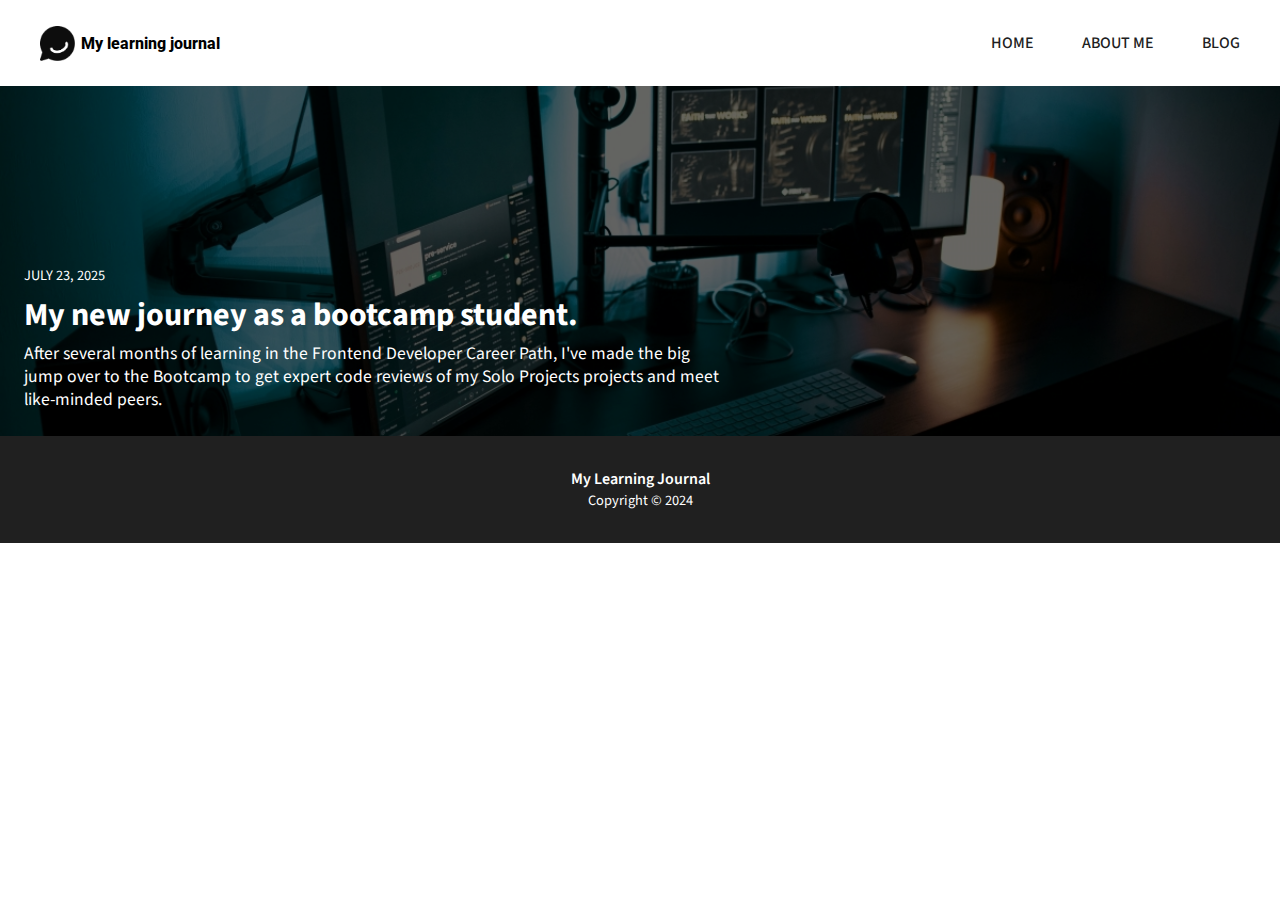
<file: index.html>
<!DOCTYPE html>
<html lang="en">

<head>
    <meta charset="UTF-8">
    <meta name="viewport" content="width=device-width, initial-scale=1.0">
    <title>My Learning Journal</title>

    <link rel="preconnect" href="https://fonts.googleapis.com">
    <link rel="preconnect" href="https://fonts.gstatic.com" crossorigin>
    <link
        href="https://fonts.googleapis.com/css2?family=Roboto:ital,wdth,wght@0,75..100,100..900;1,75..100,100..900&family=Source+Sans+3:ital,wght@0,200..900;1,200..900&display=swap"
        rel="stylesheet">

    <link rel="stylesheet" href="app.css">
   <script type="module" src="app.js" defer></script> 
</head>

<body>
    <header id="header">
        <nav class="container">
            <div id="logo-container">
                <img src="/assets/logo.png" alt="Journal logo">
                <span id="logo-text">My learning journal</span>
            </div>
            <div id="menu-items">
                <ul>
                    <li><a href="index.html">Home</a></li>
                    <li><a href="about.html">About Me</a></li>
                    <li><a href="post.html">Blog</a></li>
                </ul>
            </div>
        </nav>

    </header>

    <main>
        <section id="hero" >
             <div id="hero-text" >
                <span class="date">July 23, 2025</span>
                <h1>My new journey as a bootcamp student.</h1>
                <p>
                    After several months of learning in the Frontend Developer Career Path, I've made the big jump over
                    to the Bootcamp to get expert code reviews of my Solo Projects projects and meet like-minded peers.
                </p>
            </div>
        </section>
        <section id="articles" class="container">
<!--  Sample article for styling purposes only
          <article>
                
                    <img src="assets/post-1.jpg" alt="post 1 title">
               
                
                <span class="date">July 23, 2022</span>
                <h2>Blog two</h2>
                <p >
                    After several months of learning in the Frontend Developer Career Path, I've made the big jump over
                    to the Bootcamp to get expert code reviews of my Solo Projects projects and meet like-minded peers.
                </p>
            </article> -->

        </section>
    </main>

    <footer>
        <div class="text-content" class="container">
            <span class="bold">My Learning Journal</span>
            <span class="copy">Copyright &copy; 2024</span>
        </div>
    </footer>

</body>

</html>
</file>
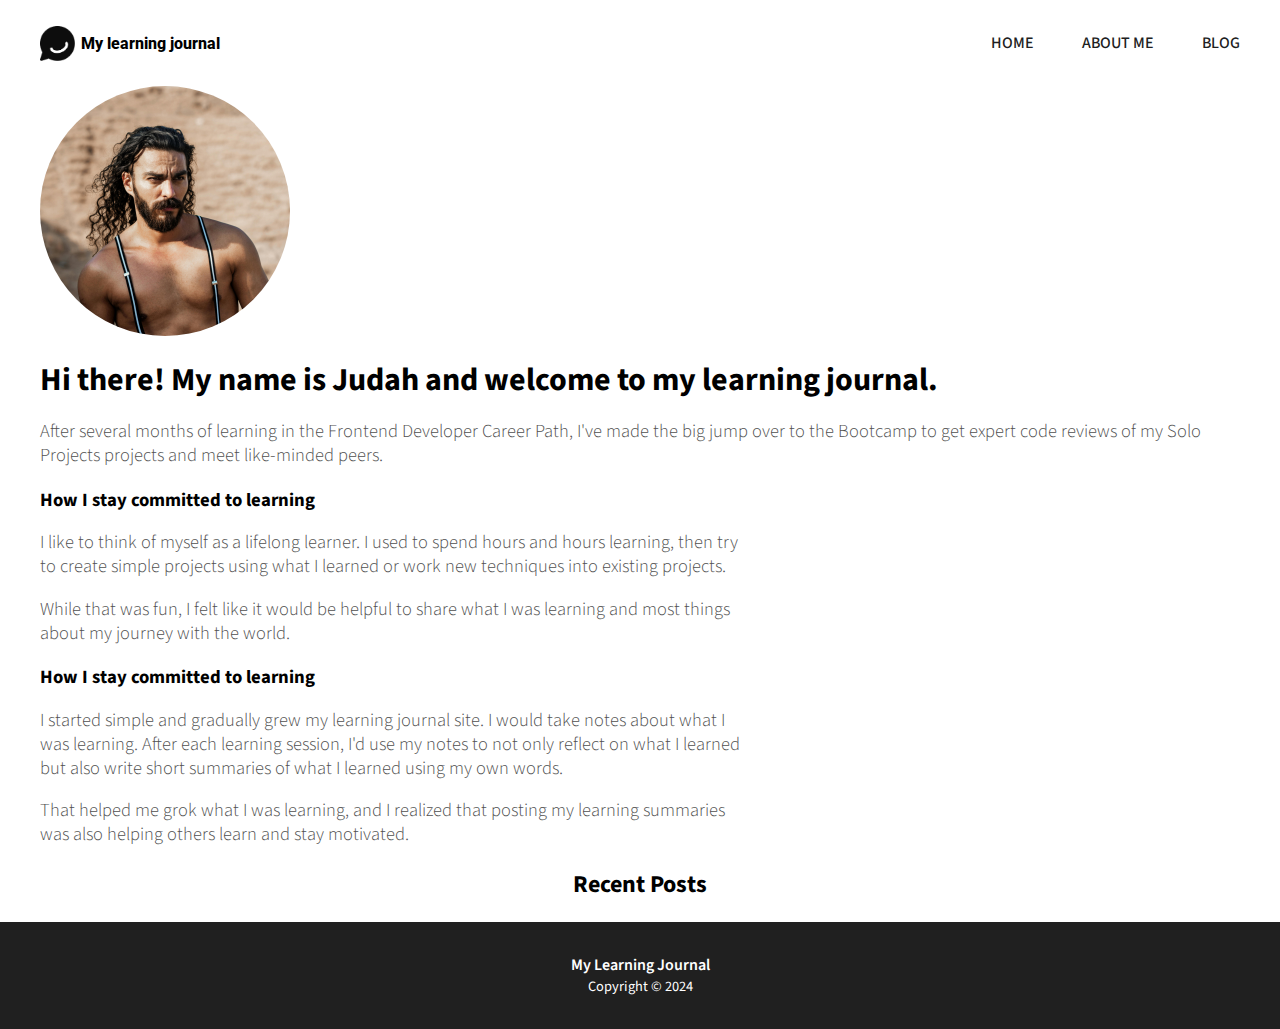
<file: about.html>
<!DOCTYPE html>
<html lang="en">

<head>
    <meta charset="UTF-8">
    <meta name="viewport" content="width=device-width, initial-scale=1.0">
    <title>About Me - My Learning Journal</title>

    <link rel="preconnect" href="https://fonts.googleapis.com">
    <link rel="preconnect" href="https://fonts.gstatic.com" crossorigin>
    <link
        href="https://fonts.googleapis.com/css2?family=Roboto:ital,wdth,wght@0,75..100,100..900;1,75..100,100..900&family=Source+Sans+3:ital,wght@0,200..900;1,200..900&display=swap"
        rel="stylesheet">

    <link rel="stylesheet" href="app.css">
   <script type="module" src="app.js" defer></script> 
</head>

<body>
    <header id="header">
        <nav class="container">
            <div id="logo-container">
                <img src="/assets/logo.png" alt="Journal logo">
                <span id="logo-text">My learning journal</span>
            </div>
            <div id="menu-items">
                <ul>
                         <li><a href="index.html">Home</a></li>
                    <li><a href="about.html">About Me</a></li>
                    <li><a href="post.html">Blog</a></li>
                </ul>
            </div>
        </nav>

    </header>
    <main class="container">
        <div>
            <img src="assets/profile-avatar.jpg" alt="a portrait photograph" class="image portrait">
        <h1>Hi there! My name is Judah and welcome to my learning journal.</h1>
     <section id="about">
            <div>
                <p>
                    After several months of learning in the Frontend Developer Career Path, I've made the big jump over
                    to the Bootcamp to get expert code reviews of my Solo Projects projects and meet like-minded peers.
                </p>
        </div>
        
        <div id="hero-text">
        
                             
                <h3>How I stay committed to learning</h3>
                <p>
                    I like to think of myself as a lifelong learner. I used to spend hours and hours learning, then try to create simple projects using what I learned or work new techniques into existing projects.
                </p>
                
                <p>
                    While that was fun, I felt like it would be helpful to share what I was learning and most things about my journey with the world.
                </p>
                <h3>How I stay committed to learning</h3>
                
                <p>
                    I started simple and gradually grew my learning journal site. I would take notes about what I was learning. After each learning session, I'd use my notes to not only reflect on what I learned but also write short summaries of what I learned using my own words.
                </p>
                <p>
                    That helped me grok what I was learning, and I realized that posting my learning summaries was also helping others learn and stay motivated.
                </p>
                
            </div>
        </section>
         <section class="container" >
            <h2 class="text-center">Recent Posts</h2>
            <div id="articles" >
                
            </div>
            
        </section>
    </main>
                <footer>
        <div class="text-content" class="container">
            <span class="bold">My Learning Journal</span>
            <span class="copy">Copyright &copy; 2024</span>
        </div>
    </footer>
</body>
</html>
</file>
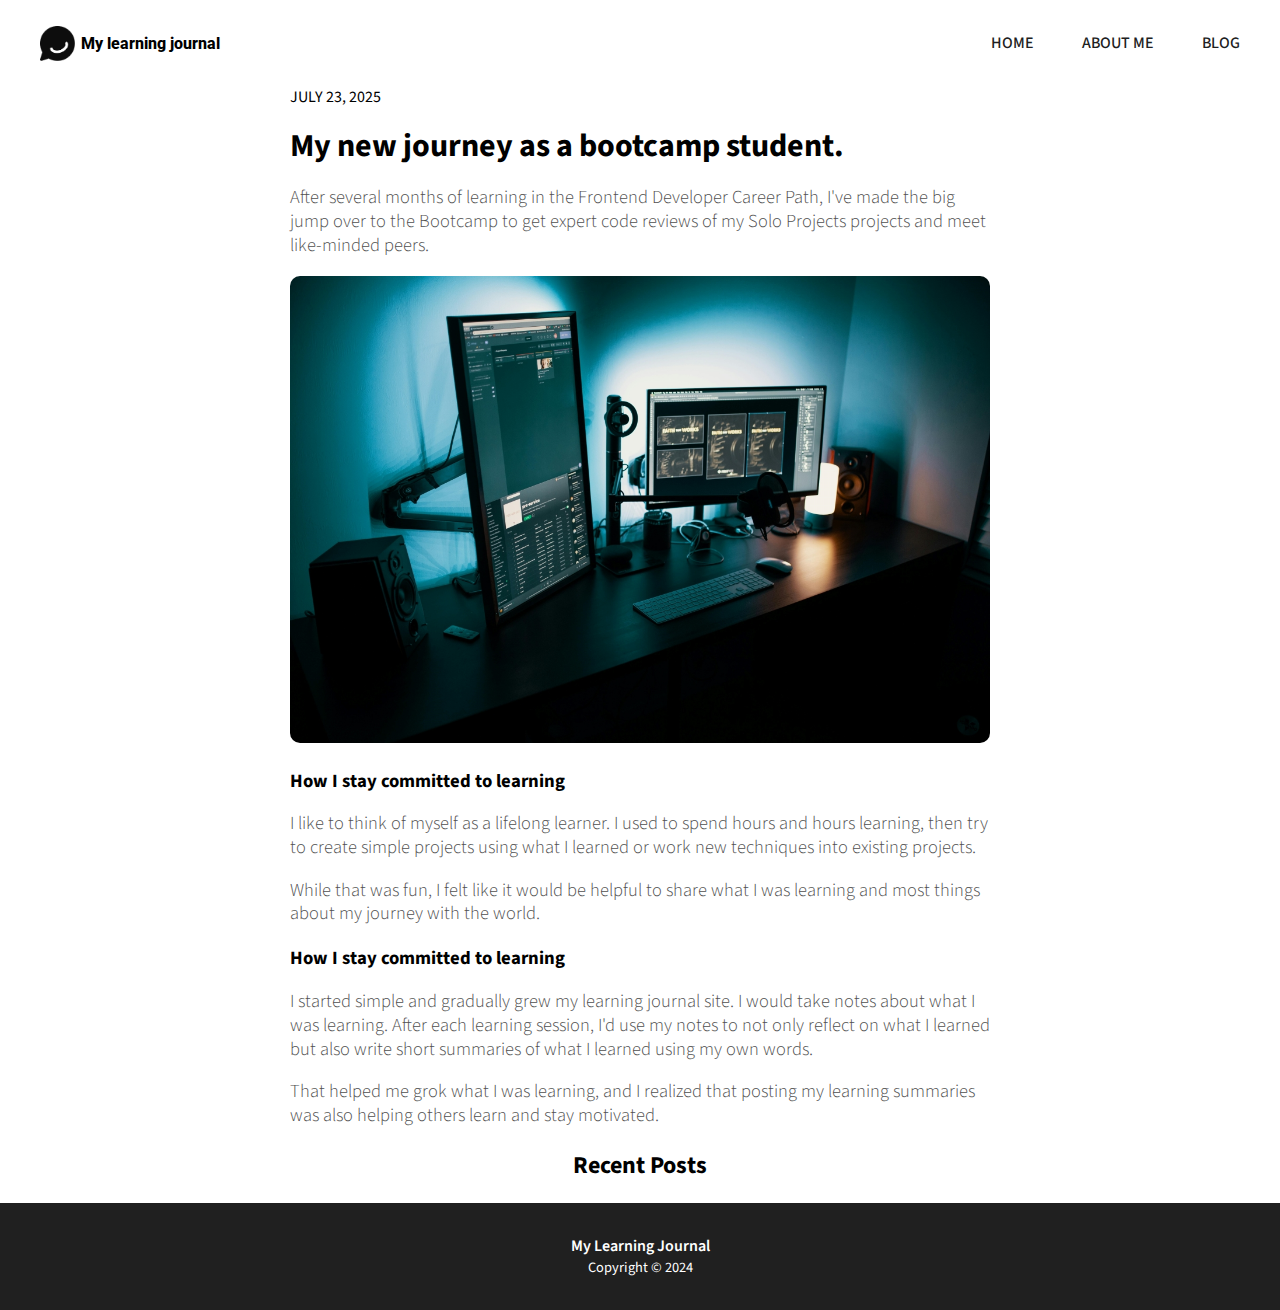
<file: post.html>
<!DOCTYPE html>
<html lang="en">
<head>
    <meta charset="UTF-8">
    <meta name="viewport" content="width=device-width, initial-scale=1.0">
    <title>My Post - My Learning Journal</title>
       
    <link rel="preconnect" href="https://fonts.googleapis.com">
    <link rel="preconnect" href="https://fonts.gstatic.com" crossorigin>
    
    <link href="https://fonts.googleapis.com/css2?family=Roboto:ital,wdth,wght@0,75..100,100..900;1,75..100,100..900&family=Source+Sans+3:ital,wght@0,200..900;1,200..900&display=swap" rel="stylesheet">

    <link rel="stylesheet" href="app.css">
    <script type="module" src="app.js" defer></script> 
</head>

<body>
        <header>
        <nav class="container">
            <div id="logo-container">
                <img src="/assets/logo.png" alt="Journal logo">
                <span id="logo-text">My learning journal</span>
            </div>
            <div id="menu-items">
                <ul>
                      <li><a href="index.html">Home</a></li>
                    <li><a href="about.html">About Me</a></li>
                    <li><a href="post.html">Blog</a></li>
                </ul>
            </div>
        </nav>

    </header>

    
     <main>
        <section id="about">
            <div id="hero-text" class="container">
                <span class="date">July 23, 2025</span>
                <h1>My new journey as a bootcamp student.</h1>
                <p>
                    After several months of learning in the Frontend Developer Career Path, I've made the big jump over
                    to the Bootcamp to get expert code reviews of my Solo Projects projects and meet like-minded peers.
                </p>
                
                <img src="assets/hero-img.jpg" alt="my home workspace" class="image">
                
                <h3>How I stay committed to learning</h3>
                <p>
                    I like to think of myself as a lifelong learner. I used to spend hours and hours learning, then try to create simple projects using what I learned or work new techniques into existing projects.
                </p>
                
                <p>
                    While that was fun, I felt like it would be helpful to share what I was learning and most things about my journey with the world.
                </p>
                <h3>How I stay committed to learning</h3>
                
                <p>
                    I started simple and gradually grew my learning journal site. I would take notes about what I was learning. After each learning session, I'd use my notes to not only reflect on what I learned but also write short summaries of what I learned using my own words.
                </p>
                <p>
                    That helped me grok what I was learning, and I realized that posting my learning summaries was also helping others learn and stay motivated.
                </p>
                
            </div>
        </section>
         <section class="container" >
            <h2 class="text-center">Recent Posts</h2>
            <div id="articles" >
                
            </div>
            
        </section>
        
        </main>
            <footer>
        <div class="text-content" class="container">
            <span class="bold">My Learning Journal</span>
            <span class="copy">Copyright &copy; 2024</span>
        </div>
    </footer>
</body>
</html>
</file>
<file: app.css>
:root {
    --main-font: "Source Sans 3", sans-serif;
    --logo-font: "Roboto", sans-serif;
    --white: #fff;
    --dark-gray: #505050; 
    --black: #202020;   
    --bold: 600;  
}

.bold {
    font-weight: var(--bold);
}

body {
    font-family: var(--main-font);
    font-size: 16px;
    margin: 0;
    box-sizing: border-box;
}

.container {
    margin-left: auto;
    margin-right: auto;
    padding-left: 1.5em;
    padding-right: 1.5em;
}
.text-center {
    text-align: center;
}
.date {
    text-transform: uppercase;
}

.image {
    width: 100%;
    height: auto;
    border-radius: 10px;
}

.image.portrait {
    border-radius: 50%;
    max-width: 50%;
 }

h1 {
    line-height: 1.1;
}
h2 {
    font-weight: 700;
}
p {
    font-size: 1.15rem;
    font-weight: 300;
    color: var(--dark-gray);
    line-height: 1.3;
}

#logo-container {
    display: flex;
    align-items: center;
    
    img {
        max-width: 35px;
        height: auto;
    }
}

#logo-text {
    font-family: var(--logo-font);
    font-weight: 800;
    margin-left: 0.4em;
}


nav {
    display: flex;
    justify-content: space-between;
    align-items: center;
    font-size: 1rem;  
    padding: 1em 0;
    
    ul {
        display: flex;
        gap: 0.5em;
        justify-content: space-around;
        list-style-type: none;
        /* flex-wrap: nowrap; */

        li {
            text-transform: uppercase;
            font-weight: 500;
        }
    }
    
    a {
        text-decoration: none;
        
    }
    
    a:link, a:active {
        color: var(--black);
    }
    li:hover {
        border-bottom: 3px solid #ffae0094;
       
    }
    a:visited {
        color: var(--black);
    }
}

#hero {
    background-image:url("/assets/hero-img.jpg") ;
    background-size: cover;
    background-repeat: no-repeat;
    box-shadow: inset 0 0 0 2000px #00000094;
    background-position: 40% 50%;
    color: var(--white);
    display: flex;
    justify-content: start;
    align-items: end;
    min-height: 350px;
    
    #hero-text{
        display: flex;
        flex-direction: column;
        margin-left: 1.5em;
        margin-right: 1.5em;
        padding-bottom: 1.5em;
        
        p, span {
            margin: 0;
            color: var(--white);
        }
        h1 {
            line-height: 1;
            margin: 0.4em 0;
        }
        p {
            font-size: 1.1rem;
            font-weight: 400;
        }
        span {
            text-transform: uppercase;
            font-size: 0.9rem;
        }
    }
}

article {
    margin: 2em 0;
    padding-bottom: 1em;
    
    img{
        width: 100%;
        height: auto;
        border-radius: 8px;
        margin-bottom: 1em;
    }
    
    .date {
        text-transform: uppercase;
    }
    
    
    h2, p {
        margin: 0.2em 0 ;
    }
    h2 {
        font-weight: 700;
    }
    p {
        font-size: 1.15rem;
        font-weight: 300;
        color: var(--dark-gray);
        line-height: 1.3;
    }
}

article:last-of-type{
    padding-bottom: 2em;
}


footer {
    background-color: var(--black);
    color: var(--white);
    text-align: center;
    padding: 2em 0;
    
    .text-content{

        span {
            display:  block;
            
        }
        .copy {
            font-size: 0.9rem;
            
        }
    }
}



/* for screens wider than 746px */
@media screen and (min-width: 746px) {
    .container {
       max-width: 1200px;
    }
    
    .image.portrait{
        max-width: 250px;
    }
    
    nav {
        ul{
            gap: 3em;
            
        }
        
    }
    #hero{
        margin-left: 0;
    }
    
    #hero-text{
        max-width: 700px;
        
    }
    .intro-post {
        /* max-width: 1000px; */
        margin-left: auto;
        margin-right: auto;
    }
    .intro-post.about-me {
        display: flex;
        align-items: center;
        justify-content: space-between;
        gap: 1.5em;
        padding-top: 2em;
    }
    #articles {
        display: grid;
        gap: 2em;
        /* grid-template-columns: auto-fit, minmax(100px, 1fr); */
        grid-template-columns: repeat(auto-fit, minmax(300px, 1fr))
    }

}
</file>
